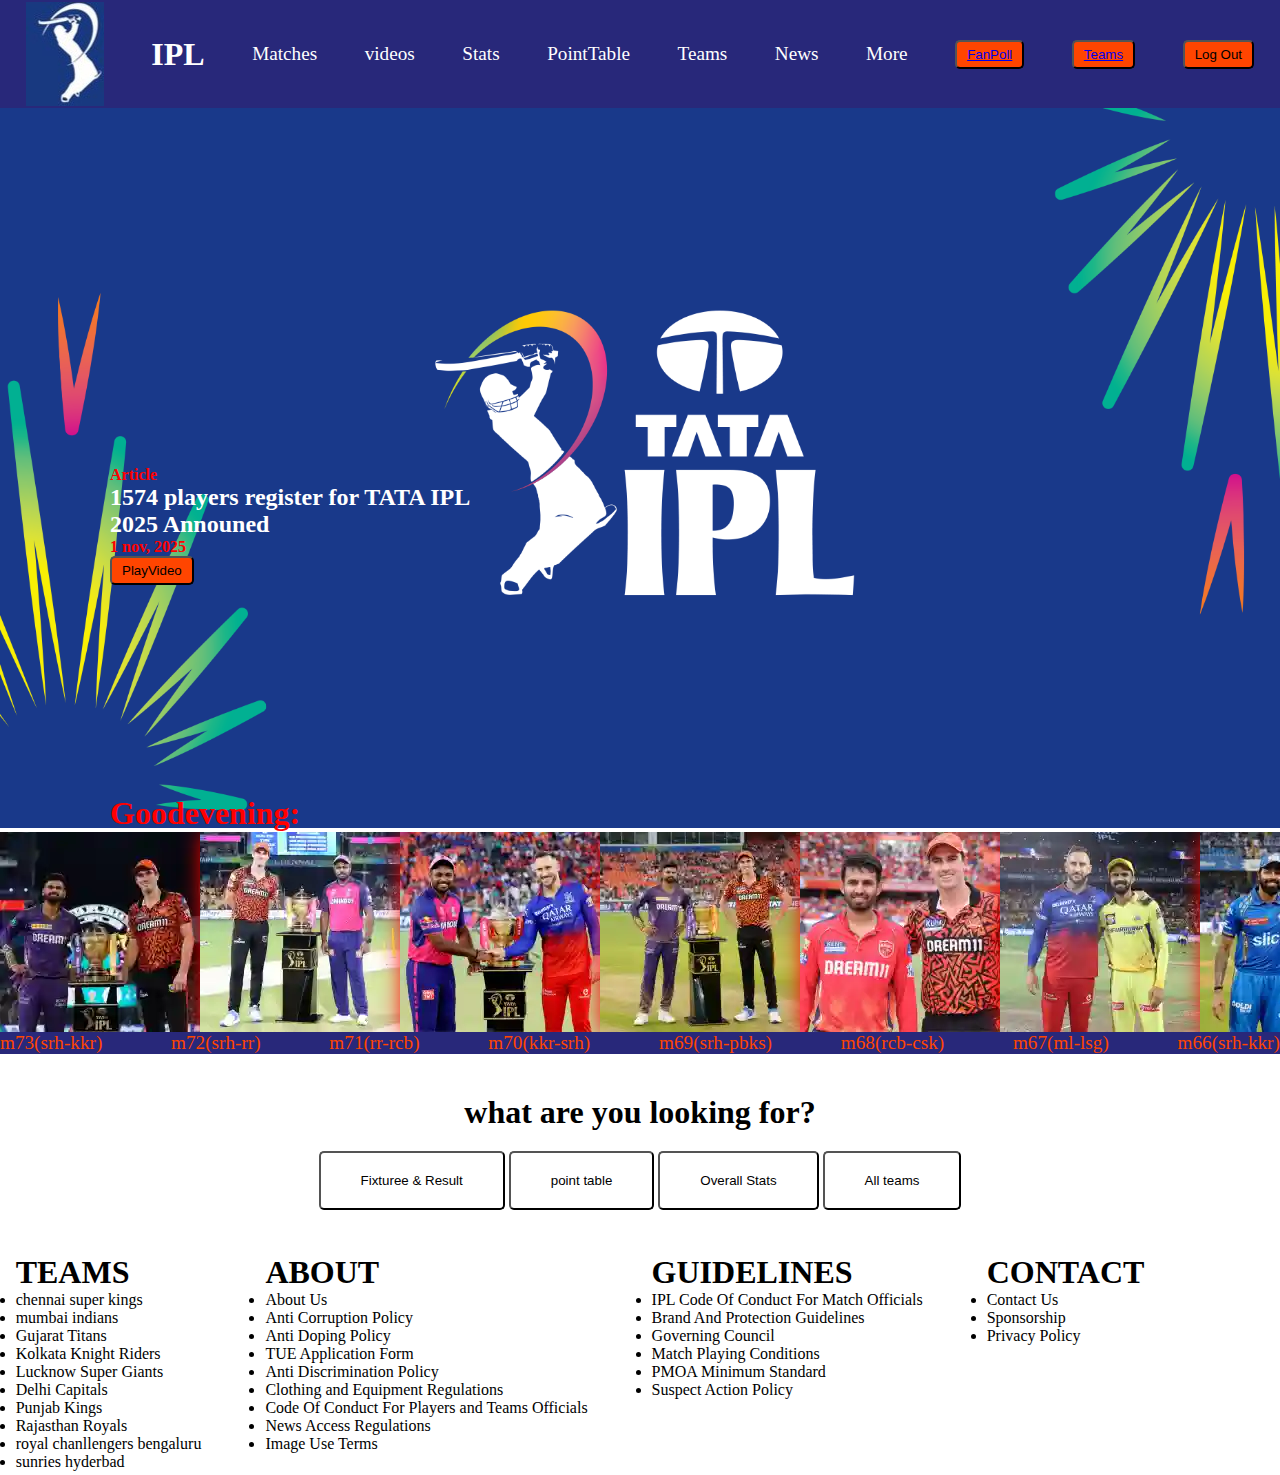
<file: index.html>
<!DOCTYPE html>
<html lang="en">
<head>
    <title>IPL</title>
    <link rel="icon" href="img/icon.png">
    <link rel="stylesheet" href="style.css">
</head>
<body>
    
    <nav class="bar">
        <img class="logo"src="img/ipll.jpg" alt="logo">
        <h1>IPL</h1>
        <p>Matches</p>
        <p>videos</p>
        <p>Stats</p>
        <p>PointTable</p>
        <p>Teams</p>
        <p>News</p>
        <p>More</p>
        <svg  class="menu"  xmlns="http://www.w3.org/2000/svg" x="0px" y="0px" width="50" height="50" viewBox="0 0 30 30">
            <path d="M 3 7 A 1.0001 1.0001 0 1 0 3 9 L 27 9 A 1.0001 1.0001 0 1 0 27 7 L 3 7 z M 3 14 A 1.0001 1.0001 0 1 0 3 16 L 27 16 A 1.0001 1.0001 0 1 0 27 14 L 3 14 z M 3 21 A 1.0001 1.0001 0 1 0 3 23 L 27 23 A 1.0001 1.0001 0 1 0 27 21 L 3 21 z"></path>
            </svg>
        <button><a href="./learns.html">FanPoll</a></button>
        <button><a href="./index2.html">Teams</a></button>
        <button>Log Out</button>
        
    </nav>
    
<div class ="jana">
    <img clas="lokesh" src="img/img1.png" alt="Image 1" >
    <div class="kam" >
        <h4>Article</h4>
        <h2>1574 players register for TATA IPL </h2>
        <h2> 2025 Announed</h2>
        <h4>1 nov, 2025</h4>
        
            <button><a href="./video .html">PlayVideo</a></button>
            
           
            <!-- Script -->
            <script>
                // Get video and button elements
                const video = document.getElementById('myVideo');
                const playButton = document.getElementById('playButton');
            
                // Add event listener to the button
                playButton.addEventListener('click', () => {
                    video.play(); // Play the video
                });
            </script>
        
        </div>
        <h1 class="ps"> Goodevening:</h1>
    </div>
</div>
<div class=" goodevening">
    <img src="img/g1.jpeg"> 

    <img src="img/g2.jpeg">
    <img src="img/g3.jpeg">
    <img src="img/g4.jpeg">
    <img src="img/g5.jpeg">
    <img src="img/g6.jpeg">
    <img src="img/g7.jpeg">
    <img src="img/g8.jpeg">
</div>
<div class="goodevening">
    <p>m73(srh-kkr)</p>
    <p>m72(srh-rr)</p>
    <p>m71(rr-rcb)</p>
    <p>m70(kkr-srh)</p>
    <p>m69(srh-pbks)</p>
    <p>m68(rcb-csk)</p>
    <p>m67(ml-lsg)</p>
    <p>m66(srh-kkr)</p>


</div>

<div class="what">
    <h1 class="for"> what are you looking for?</h1>
    <button>Fixturee & Result</button>
    <button>point table</button>
    <button>Overall Stats</button>
    <button>All teams</button>
    
</div>


<div class="downside">
    <nav class="downside">
    
    <ul>
        <h1>TEAMS</h1>
        <li>chennai super kings</li>
        <li>mumbai indians</li>
        <li>Gujarat Titans</li>
        <li>Kolkata Knight Riders</li>
        <li>Lucknow Super Giants</li>
        <li>Delhi Capitals</li>
        <li>Punjab Kings</li>
        <li>Rajasthan Royals</li>
        <li>royal chanllengers bengaluru</li>
        <li>sunries hyderbad</li>
    </ul>
</nav>
<nav class="downside">
    
    <ul>
        <H1>ABOUT</H1>
        <li>About Us</li>
        <li>Anti Corruption Policy</li>
        <li>Anti Doping Policy</li>
        <li>TUE Application Form</li>
        <li>Anti Discrimination Policy</li>
        <li>Clothing and Equipment Regulations</li>
        <li>Code Of Conduct For Players and Teams Officials</li>
        <li>News Access Regulations</li>
        <li>Image Use Terms</li>
    </ul>
</nav>
<nav class="downside">
    
    <ul>
        <h1>GUIDELINES</h1>
        <li>IPL Code Of Conduct For Match Officials</li>
        <li>Brand And Protection Guidelines</li>
        <li>Governing Council</li>
        <li>Match Playing Conditions</li>
        <li>PMOA Minimum Standard</li>
        <li>Suspect Action Policy </li>

    </ul>
</nav>
<nav class="downside">
    
    <ul>
        
        <h1> CONTACT</h1>
        <li>Contact Us</li>
        <li>Sponsorship</li>
        <li>Privacy Policy
        </li>
    

    </ul>
</nav>
</div>
</html>
</body>
</html>
</file>
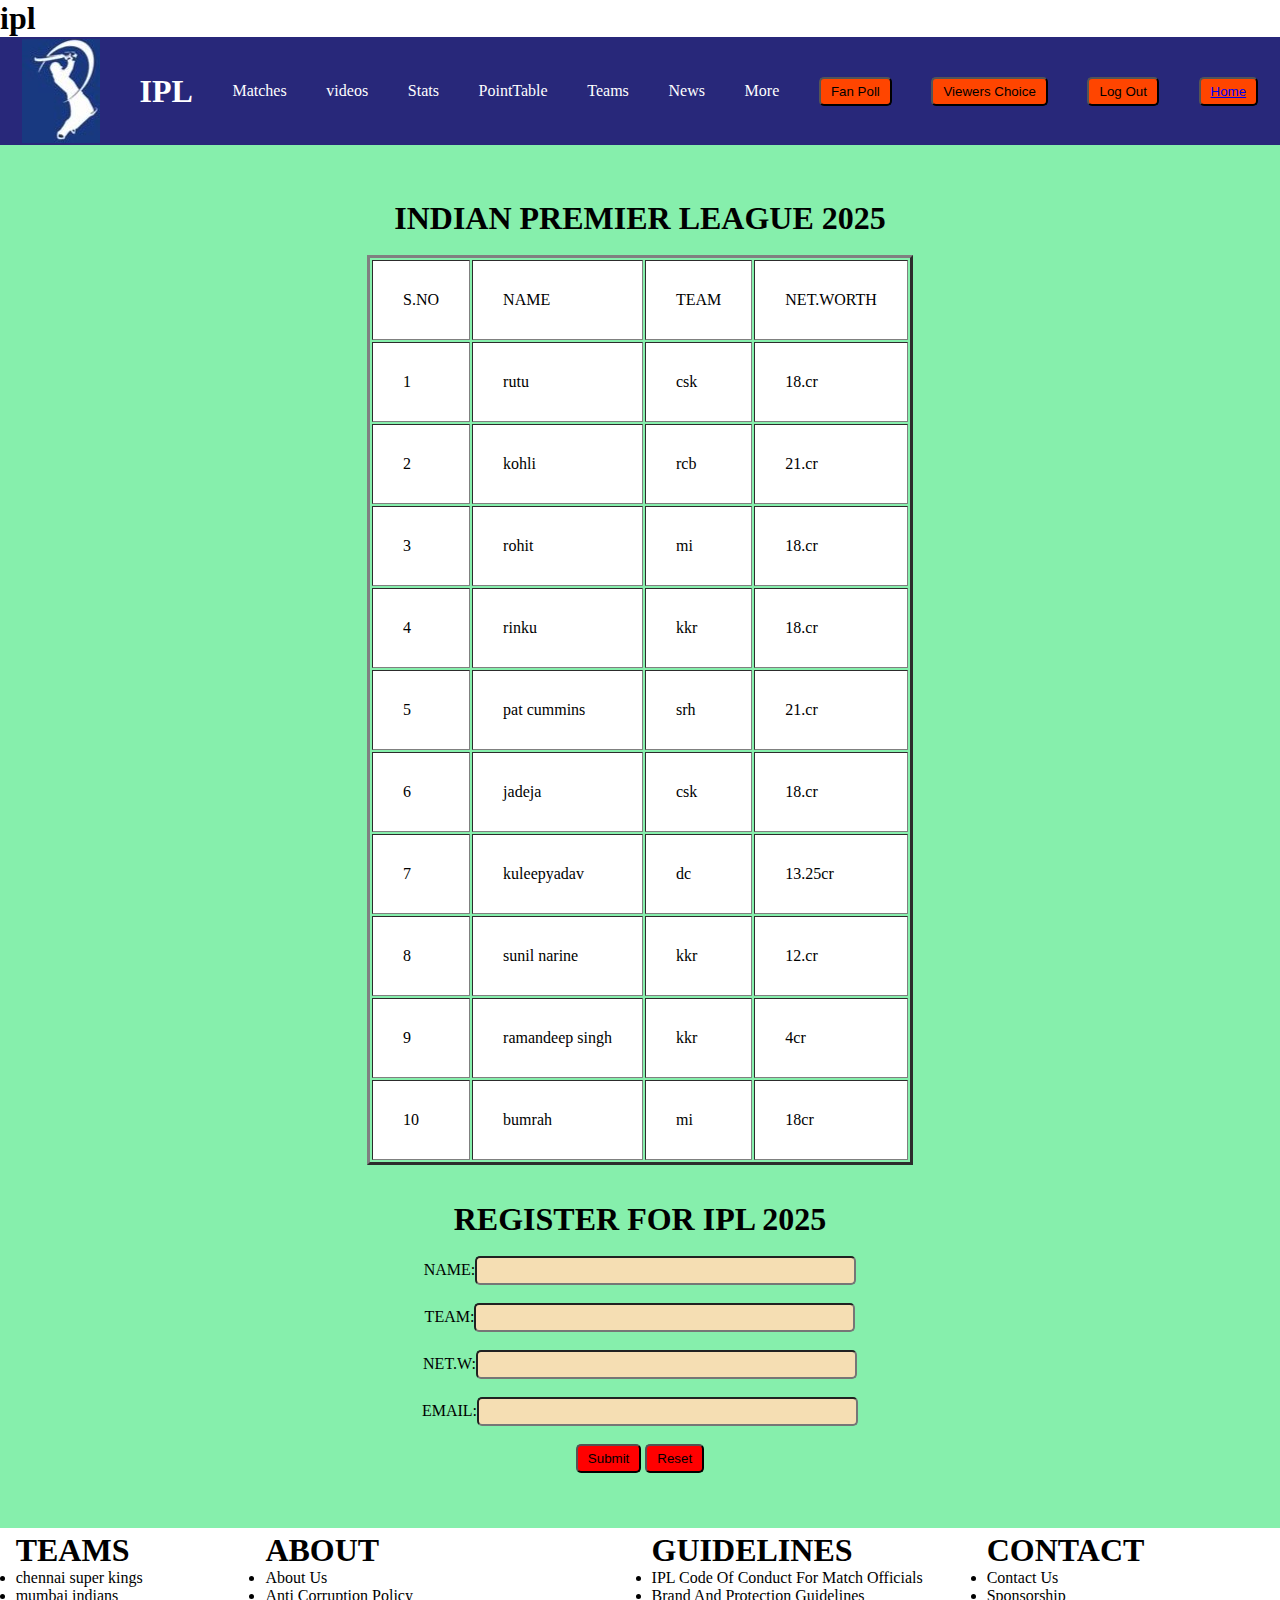
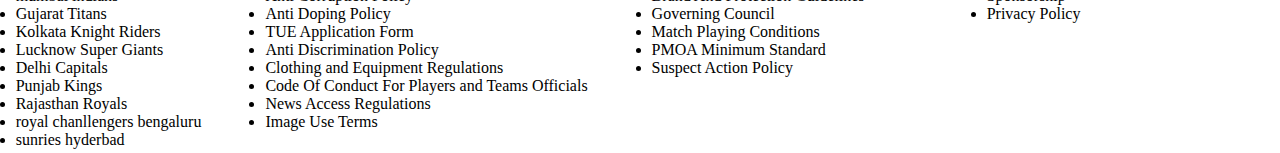
<file: index2.html>
<!DOCTYPE html>
<html>
    <head>
        <h1>ipl</h1>
    </head>
    <title>IPL</title>
    <body>
        <!DOCTYPE html>
        <html lang="en">
        <head>
            <meta charset="UTF-8">
            <meta name="viewport" content="width=device-width, initial-scale=1.0">
            <title>Indian Premiure Leqgure video</title>
            <link rel="stylesheet" href="style2.css">
        
        </head>
        <body>             
            <nav class="bar">
                <img class="logo"src="img/ipll.jpg" alt="logo">
                <h1>IPL</h1>
                <p>Matches</p>
                <p>videos</p>
                <p>Stats</p>
                <p>PointTable</p>
                <p>Teams</p>
                <p>News</p>
                <p>More</p>
                <svg  class="menu"  xmlns="http://www.w3.org/2000/svg" x="0px" y="0px" width="50" height="50" viewBox="0 0 30 30">
                    <path d="M 3 7 A 1.0001 1.0001 0 1 0 3 9 L 27 9 A 1.0001 1.0001 0 1 0 27 7 L 3 7 z M 3 14 A 1.0001 1.0001 0 1 0 3 16 L 27 16 A 1.0001 1.0001 0 1 0 27 14 L 3 14 z M 3 21 A 1.0001 1.0001 0 1 0 3 23 L 27 23 A 1.0001 1.0001 0 1 0 27 21 L 3 21 z"></path>
                    </svg>
                <button>Fan Poll</button>
                <button>Viewers Choice</button>
                <button class="bg-gre">Log Out</button>
                <button><a href="./index.html">Home</a></button>
            </nav>
            <section>
                <div id="container">
                    
                    <h1>INDIAN PREMIER LEAGUE 2025</h1><BR>
                    <center>
                <table class="tab" border="3">
                    <tr>
                        <td>S.NO</td>
                        <td>NAME</td>
                        <td>TEAM</td>
                        <td>NET.WORTH</td>
                    </tr>
            
                    <tr>
                        <td>1</td>
                        <td>rutu</td>
                        <td>csk</td>
                        <td>18.cr</td>
                    </tr>
                    
                    <tr><td>2</td>
                        <td>kohli</td>
                        <td>rcb</td>
                        <td>21.cr</td>
                    </tr>
            
                    <tr><td>3</td>
                        <td>rohit</td>
                        <td>mi</td>
                        <td>18.cr</td>
                    </tr>
            
                    <tr><td>4</td>
                        <td>rinku</td>
                        <td>kkr</td>
                        <td>18.cr</td>
                    </tr>
                    
                    <tr><td>5</td>
                        <td>pat cummins</td>
                        <td>srh</td>
                        <td>21.cr</td>
                    </tr>
                    <tr><td>6</td>
                        <td>jadeja</td>
                        <td>csk</td>
                        <td>18.cr</td>
                    </tr>
                    <tr><td>7</td>
                        <td>kuleepyadav</td>
                        <td>dc</td>
                        <td>13.25cr</td>
                    </tr>
                    <tr><td>8</td>
                        <td>sunil narine</td>
                        <td>kkr</td>
                        <td>12.cr</td>
                    </tr>
                    <tr><td>9</td>
                        <td> ramandeep singh</td>
                        <td>kkr</td>
                        <td>4cr</td>
                    </tr>
                    <tr><td>10</td>
                        <td>bumrah</td>
                        <td>mi</td>
                        <td>18cr</td>
                    </tr>
                     </table>
                <br>
                <br>
                <from>
                    <h1>REGISTER FOR IPL 2025</h1><BR>
                    NAME:<input type="text"><br><br>
                    TEAM:<input type="text"><br><br>
                    NET.W:<input type="number" ><br><br>
                    EMAIL:<input type="text"><br><br>
                    
                    <input class=" int" type="submit">
                    <input class="int"  type="reset">
                </from>
            </center>
        
                </div>
            </section>
            <div class="downside">
                <nav class="downside">
                
                <ul>
                    <h1>TEAMS</h1>
                    <li>chennai super kings</li>
                    <li>mumbai indians</li>
                    <li>Gujarat Titans</li>
                    <li>Kolkata Knight Riders</li>
                    <li>Lucknow Super Giants</li>
                    <li>Delhi Capitals</li>
                    <li>Punjab Kings</li>
                    <li>Rajasthan Royals</li>
                    <li>royal chanllengers bengaluru</li>
                    <li>sunries hyderbad</li>
                </ul>
            </nav>
            <nav class="downside">
                
                <ul>
                    <H1>ABOUT</H1>
                    <li>About Us</li>
                    <li>Anti Corruption Policy</li>
                    <li>Anti Doping Policy</li>
                    <li>TUE Application Form</li>
                    <li>Anti Discrimination Policy</li>
                    <li>Clothing and Equipment Regulations</li>
                    <li>Code Of Conduct For Players and Teams Officials</li>
                    <li>News Access Regulations</li>
                    <li>Image Use Terms</li>
                </ul>
            </nav>
            <nav class="downside">
                
                <ul>
                    <h1>GUIDELINES</h1>
                    <li>IPL Code Of Conduct For Match Officials</li>
                    <li>Brand And Protection Guidelines</li>
                    <li>Governing Council</li>
                    <li>Match Playing Conditions</li>
                    <li>PMOA Minimum Standard</li>
                    <li>Suspect Action Policy </li>
            
                </ul>
            </nav>
            <nav class="downside">
                
                <ul>
                    
                    <h1> CONTACT</h1>
                    <li>Contact Us</li>
                    <li>Sponsorship</li>
                    <li>Privacy Policy
                    </li>
                
            
                </ul>
            </nav>
            </div>

        </center>
    </body>
        </html>
</file>
<file: style.css>
*{
    margin: 0;
    padding: 0;
}

    .bar{
        display: flex;
        justify-content: space-around;
        align-items: center;
        padding: 2px;
        background-color: rgb(40, 40, 122);
        color: white;
    }
    .menu{
        display: none;
    }
    button{
        padding-left: 10px;
        padding-right: 10px;
        padding-top: 5px;
        padding-bottom: 5px;
        border-radius: 5px;
        background-color: orangered;
        
    }
    .jana a{
        color: black;
        text-decoration: none;
    }
    button:hover{
        background-color: aliceblue;
        transform: matrix(1,1);
        color: red;
    }
    p{
        font-size: larger;
        font-style:inherit;
    }
    p:hover{
        color: red;
        text-decoration: underline white;
    }
    .jana img{
        display: inline-block;
        max-width: 100%;
        inline-size: cover;
        height: 100%;
        width: 200%;
    }
    .jana{
        position: relative;
    
        
    }
    .kam {
        position:absolute;
        top:0;
        color: white;
        margin-left: 110px;
        margin-top: 28%;
        text-size-adjust: 5%;
    }
    h4{
        color: red;
    
    }
    .ps {
        position:absolute;
        bottom:0;
        color: red;
        margin-left: 110px;
        margin-top: 25px;
        
    }
    .goodevening{
        display: flex;
        text-align: center;
        justify-content: space-between;
        align-items: center;
        background-color: rgb(40, 40, 122);
        color: orangered;
         overflow: hidden;
    }
    .goodevening img {
      box-shadow:1px 1px 20px red;

      transition: transform 0.5s ease, opacity 0.5s ease;
    }
    .goodevening:hover img {
      transform: scale(1.1);
      opacity: 0.8;
    }
    .what{
        text-align: center;
        padding: 40px;
    }
    .what button{
        padding-left: 40px;
        padding-right: 40px;
        padding-top: 20px;
        padding-bottom: 20px;
        margin-top: 20px;
        background-color: white;
    }
    .what button:hover{
        background-color: rgb(40, 40, 122);
        color: white;

    }

    .downside{
        display: flex;
        justify-content: center;
        align-items: left;
        padding: 2px;
        background-color: white;
        color: black;
        margin-right: 60px;
        background-size: 1OO%;
        
    }

    #container{
        background-color: grey;
    }
</file>
<file: style2.css>
*{
    margin: 0;
    padding: 0;
}
.bar{
    display: flex;
    justify-content: space-around;
    align-items: center;
    padding: 2px;
    background-color: rgb(40, 40, 122);
    color: white;
}
.menu{
    display: none;
}
@media(max-width:600p){
    display: flex;
}

#container{
    background-color:#86efac;
    display: grid;
    justify-content: center;
    align-items: center;
    padding: 55px;

}
video{
    width: 550px;

}
#container h1{
    text-align: center;
}
    .tab tr td{
        background-color: white;
        color: black;
        padding: 30px;
        margin: 50px;
}
.downside{
    display: flex;
    justify-content: center;
    align-items: left;
    padding: 2px;
    background-color: white;
    color: black;
    margin-right: 60px;
    background-size: 1OO%;
    
}
button{
    padding-left: 10px;
    padding-right: 10px;
    padding-top: 5px;
    padding-bottom: 5px;
    border-radius: 5px;
    background-color: orangered;
}
button:hover{
    background-color: aliceblue;
    transform: matrix(1,1);
    color: red;
}
input{
    padding-left: 100px;
    padding-right: 100px;
    padding-top: 5px;
    padding-bottom: 5px;
    border-radius: 5px;
    background-color: wheat;
}
input:hover{
    background-color: white;
    transform: matrix(1,1);
    color: red;
    box-shadow: black;
}
.int{
    background-color: red;
    color: black;
    padding-left: 10px;
    padding-right: 10px;
}
@media (max-width: 400px) {
    p{
        display: none;
    }}
</file>
